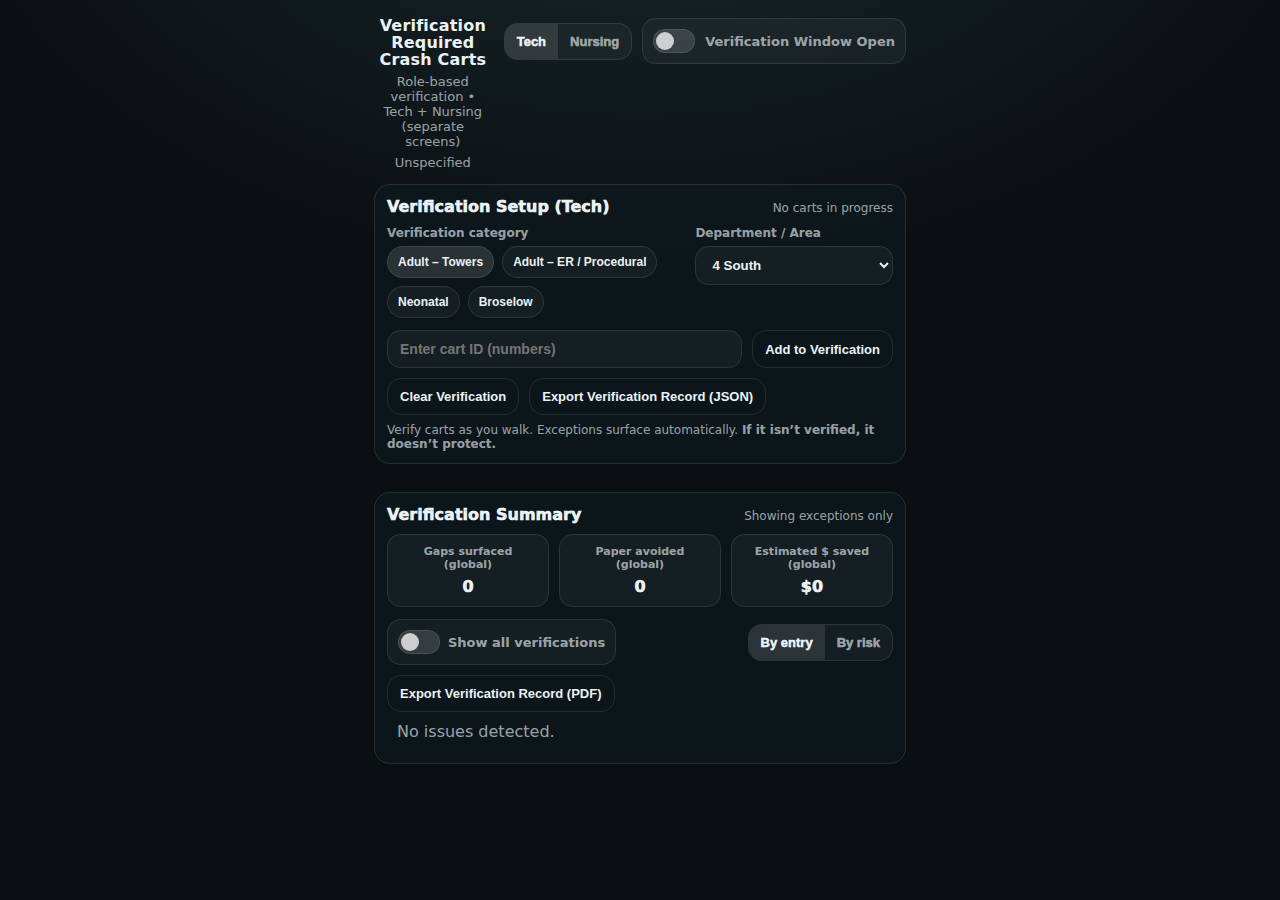
<file: index.html>
<!doctype html>
<html lang="en">
<head>
  <meta charset="utf-8" />
  <meta name="viewport" content="width=device-width,initial-scale=1" />
  <title>Verifi — Verification Required (Crash Carts)</title>
  <link rel="stylesheet" href="styles.css" />
</head>

<body>
  <div class="app">

    <!-- TOP BAR -->
    <header class="topbar">
      <div class="topbar__title">
        <div class="h1">Verification Required<br/>Crash Carts</div>
        <div class="sub">Role-based verification • Tech + Nursing (separate screens)</div>
        <div class="sub" id="windowMeta"></div>
      </div>

      <div class="topbar__actions noPrint">
        <div class="seg">
          <button id="navTech" class="segBtn active" type="button">Tech</button>
          <button id="navNursing" class="segBtn" type="button">Nursing</button>
        </div>

        <label class="pill pill--toggle">
          <input id="readyToggle" type="checkbox" />
          <span class="toggleTrack"></span>
          <span class="toggleLabel">Verification Window Open</span>
        </label>
      </div>
    </header>

    <!-- TECH VIEW -->
    <div id="techView">

      <section class="panel" id="verificationSetupPanel">
        <div class="panelRow">
          <div class="panelTitle">Verification Setup (Tech)</div>
          <div class="panelSub" id="roundMeta">No carts in progress</div>
        </div>

        <div class="controlGrid">
          <div>
            <div class="fieldLabel">Verification category</div>
            <div class="tabs" id="cartTypeTabs">
              <button class="tab active" data-type="Adult – Towers" type="button">Adult – Towers</button>
              <button class="tab" data-type="Adult – ER / Procedural" type="button">Adult – ER / Procedural</button>
              <button class="tab" data-type="Neonatal" type="button">Neonatal</button>
              <button class="tab" data-type="Broselow" type="button">Broselow</button>
            </div>
          </div>

          <div>
            <div class="fieldLabel">Department / Area</div>
            <select id="departmentSelect" class="select"></select>
          </div>
        </div>

        <div class="addCartRow">
          <input
            id="cartNumberInput"
            class="cartInput"
            type="tel"
            inputmode="numeric"
            pattern="[0-9]*"
            placeholder="Enter cart ID (numbers)"
            autocomplete="off"
            autocorrect="off"
            autocapitalize="off"
            spellcheck="false"
          />
          <button id="addCartBtn" class="pill pill--outline" type="button">Add to Verification</button>
        </div>

        <div class="toolbarRow noPrint">
          <button id="clearRoundBtn" class="pill pill--outline" type="button">Clear Verification</button>
          <button id="exportJsonBtn" class="pill pill--outline" type="button">Export Verification Record (JSON)</button>
        </div>

        <div class="miniHint">
          Verify carts as you walk. Exceptions surface automatically.
          <strong>If it isn’t verified, it doesn’t protect.</strong>
        </div>
      </section>

      <!-- CARTS -->
      <section id="cartList" class="cartList"></section>

      <!-- SUMMARY -->
      <section class="panel">
        <div class="panelRow" style="margin-bottom:10px;">
          <div class="panelTitle">Verification Summary</div>
          <div class="panelSub" id="nursingMeta">Exceptions only</div>
        </div>

        <div class="impactRow">
          <div class="impactCard">
            <div class="impactLabel">Gaps surfaced (global)</div>
            <div class="impactValue" id="metricGaps">0</div>
          </div>
          <div class="impactCard">
            <div class="impactLabel">Paper avoided (global)</div>
            <div class="impactValue" id="metricPaper">0</div>
          </div>
          <div class="impactCard">
            <div class="impactLabel">Estimated $ saved (global)</div>
            <div class="impactValue" id="metricMoney">$0</div>
          </div>
        </div>

        <div class="nurseControls noPrint">
          <div class="nurseRow" style="gap:10px; flex-wrap:wrap;">
            <label class="pill pill--toggle" style="gap:8px;">
              <input id="showAllToggle" type="checkbox" />
              <span class="toggleTrack"></span>
              <span class="toggleLabel">Show all verifications</span>
            </label>

            <div class="seg" aria-label="Sort carts">
              <button id="sortEntryBtn" class="segBtn active" type="button">By entry</button>
              <button id="sortRiskBtn" class="segBtn" type="button">By risk</button>
            </div>

            <button id="printPdfBtn" class="pill pill--outline" type="button">Export Verification Record (PDF)</button>
          </div>
        </div>

        <div id="nursingLogContainer"></div>

        <!-- PRINT AREA -->
        <section id="nursingLogPrintArea">
          <div style="margin: 0 0 10px 0;">
            <div style="font-weight:900; font-size:16px;">Verifi — Verification Summary</div>
            <div style="font-size:12px;">
              Category: <span id="printCartType"></span> • Generated: <span id="printGeneratedAt"></span>
            </div>
          </div>
          <div id="nursingLogPrintContainer"></div>
        </section>
      </section>

    </div>

    <!-- NURSING VIEW -->
    <div id="nursingView" class="hidden">

      <section class="panel">
        <div class="panelRow">
          <div class="panelTitle">Nursing Log (Paper Style)</div>
          <div class="panelSub" id="nursePaperMeta">Monthly record</div>
        </div>

        <div class="controlGrid" style="margin-top:10px;">
          <div>
            <div class="fieldLabel">Unit / Area (label)</div>
            <input id="nurseUnitName" class="cartInput" placeholder="e.g., 4th Floor Tower / ER Area" />
          </div>

          <div>
            <div class="fieldLabel">Month</div>
            <input id="nurseMonth" class="cartInput" type="month" />
          </div>
        </div>

        <div class="toolbarRow noPrint">
          <button id="nurseAddRowBtn" class="pill pill--outline" type="button">Add Today’s Row</button>
          <button id="nurseSaveBtn" class="pill pill--outline" type="button">Save</button>
          <button id="nursePrintBtn" class="pill pill--outline" type="button">Print / Save PDF</button>
          <button id="nurseClearBtn" class="pill pill--outline" type="button">Clear Month</button>
        </div>

        <div class="miniHint">
          Nurses: mirrors your paper crash cart log (one row per day). Techs do NOT fill this out.
        </div>
      </section>

      <section class="panel">
        <div id="nurseTableWrap"></div>

        <section id="nursePrintArea">
          <div style="margin: 0 0 10px 0;">
            <div style="font-weight:900; font-size:16px;">Verifi — Nursing Crash Cart Log</div>
            <div style="font-size:12px;">
              Unit: <span id="nursePrintUnit"></span> • Month: <span id="nursePrintMonth"></span>
            </div>
          </div>
          <div id="nursePrintTableWrap"></div>
        </section>
      </section>

    </div>

  </div>

  <div id="toast" class="toast" role="status" aria-live="polite" aria-atomic="true"></div>

  <!-- IMPORTANT: bump v= if Safari caches -->
  <script src="app.js?v=200"></script>
</body>
</html>
</file>
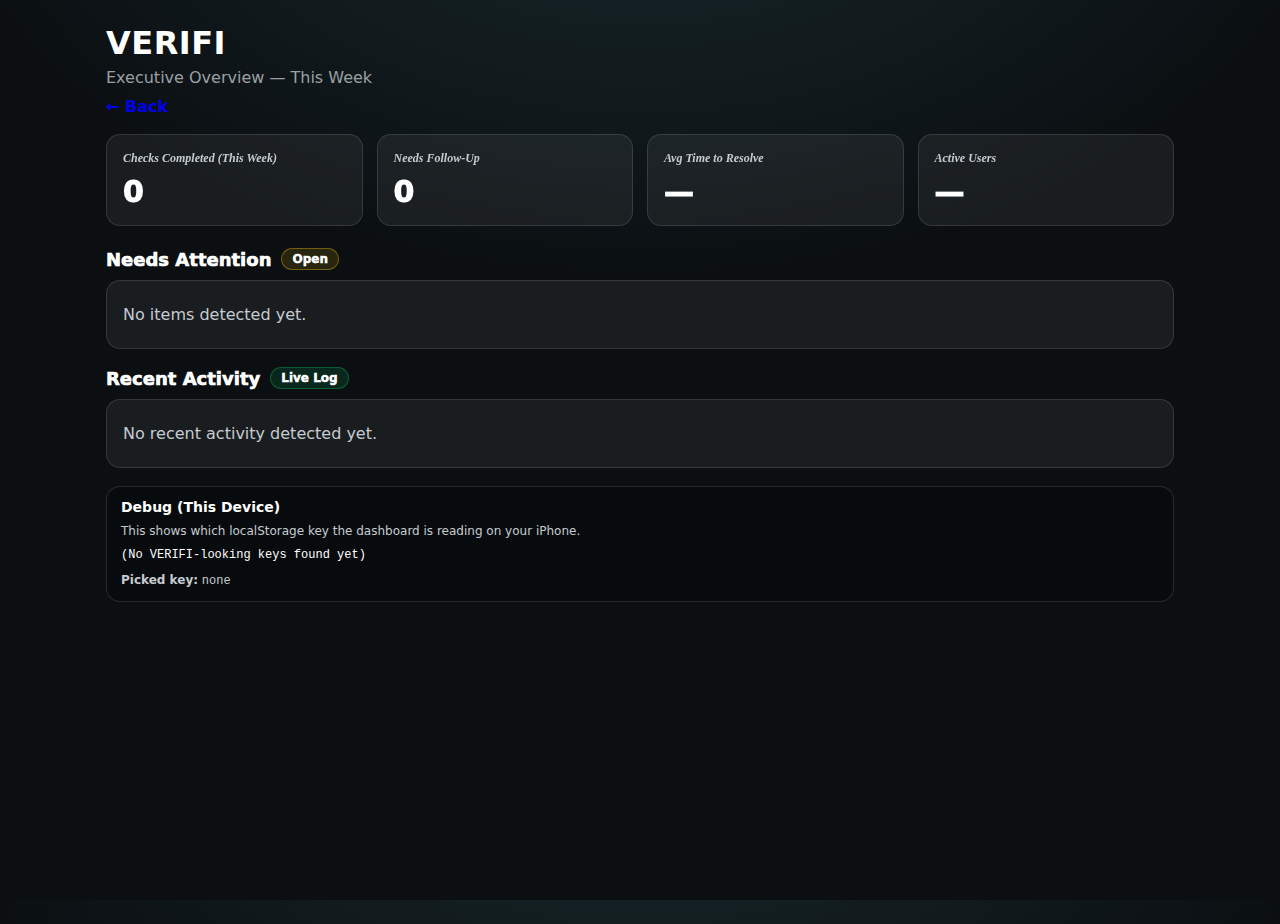
<file: dashboard.html>
<!doctype html>
<html lang="en">
<head>
  <meta charset="UTF-8" />
  <meta name="viewport" content="width=device-width, initial-scale=1.0" />
  <title>VERIFI — Executive Dashboard</title>

  <link rel="stylesheet" href="styles.css?v=2" />

  <style>
    .wrap { max-width: 1100px; margin: 24px auto; padding: 0 16px; font-family: system-ui, -apple-system, Segoe UI, Roboto, Arial; }
    .top h1 { margin: 0; font-size: 32px; letter-spacing: 0.5px; color:#fff; }
    .top p { margin: 6px 0 0; color: #9aa0a6; }
    .nav { margin-top: 10px; }
    .nav a { text-decoration: none; font-weight: 900; }

    .grid { display: grid; grid-template-columns: repeat(4, 1fr); gap: 14px; margin: 18px 0 22px; }
    .card { border: 1px solid rgba(255,255,255,0.12); border-radius: 14px; padding: 16px; background: rgba(255,255,255,0.06); backdrop-filter: blur(8px); }
    .label { font-size: 12px; color: #c6cbd1; margin-bottom: 8px; }
    .value { font-size: 30px; font-weight: 950; color: #fff; }

    .sectionTitle { font-size: 18px; font-weight: 950; margin: 18px 0 10px; color: #fff; display:flex; align-items:center; gap:10px; }
    .badge { display:inline-block; font-size: 12px; padding: 3px 10px; border-radius: 999px; border:1px solid rgba(255,255,255,0.18); color:#fff; }
    .warn { background: rgba(255, 200, 0, 0.12); border-color: rgba(255, 200, 0, 0.35); }
    .ok { background: rgba(0, 255, 120, 0.10); border-color: rgba(0, 255, 120, 0.25); }

    .list { border: 1px solid rgba(255,255,255,0.12); border-radius: 14px; padding: 14px 16px; background: rgba(255,255,255,0.06); }
    .item { padding: 10px 0; border-bottom: 1px solid rgba(255,255,255,0.08); color: #fff; }
    .item:last-child { border-bottom: 0; }
    .row { display:flex; align-items:center; justify-content:space-between; gap:12px; }

    .muted { color: #c6cbd1; }
    .mono { font-family: ui-monospace, SFMono-Regular, Menlo, Monaco, Consolas, "Liberation Mono", "Courier New", monospace; }

    .debug { margin-top: 18px; border-radius: 14px; padding: 12px 14px; border: 1px solid rgba(255,255,255,0.12); background: rgba(0,0,0,0.25); color:#fff; }
    .debug h3 { margin: 0 0 8px; font-size: 14px; }
    .debug .small { font-size: 12px; color:#c6cbd1; line-height:1.35; }
    .debug .keys { margin-top: 8px; font-size: 12px; line-height: 1.4; }
  </style>
</head>

<body>
  <div class="wrap">
    <div class="top">
      <h1>VERIFI</h1>
      <p>Executive Overview — This Week</p>
      <div class="nav"><a href="index.html">← Back</a></div>
    </div>

    <div class="grid">
      <div class="card">
        <div class="label">Checks Completed (This Week)</div>
        <div class="value" id="m_verified">0</div>
      </div>
      <div class="card">
        <div class="label">Needs Follow-Up</div>
        <div class="value" id="m_followup">0</div>
      </div>
      <div class="card">
        <div class="label">Avg Time to Resolve</div>
        <div class="value" id="m_ttr">—</div>
      </div>
      <div class="card">
        <div class="label">Active Users</div>
        <div class="value" id="m_users">—</div>
      </div>
    </div>

    <div class="sectionTitle">Needs Attention <span class="badge warn">Open</span></div>
    <div class="list" id="needs_attention">
      <div class="item muted">No items detected yet.</div>
    </div>

    <div class="sectionTitle">Recent Activity <span class="badge ok">Live Log</span></div>
    <div class="list" id="activity">
      <div class="item muted">No recent activity detected yet.</div>
    </div>

    <div class="debug" id="debugPanel">
      <h3>Debug (This Device)</h3>
      <div class="small">This shows which localStorage key the dashboard is reading on your iPhone.</div>
      <div class="keys mono" id="debugKeys">(loading…)</div>
      <div class="small" style="margin-top:8px;">
        <b>Picked key:</b> <span class="mono" id="debugPicked">—</span>
      </div>
    </div>
  </div>

  <script>
    // ---------- helpers ----------
    function safeParseJSON(str) { try { return JSON.parse(str); } catch { return null; } }

    function isNoiseKey(k) {
      const s = String(k).toLowerCase();
      return s.includes("copilot") || s.includes("jump_to") || s.includes("ref-selector") || s.includes("extension");
    }

    function isLikelyAppKey(k) {
      const s = String(k).toLowerCase();
      if (isNoiseKey(s)) return false;
      return (
        s.includes("verifi") || s.includes("crash") || s.includes("cart") ||
        s.includes("nurse")  || s.includes("round") || s.includes("pilot") || s.includes("cc")
      );
    }

    function scoreCandidate(obj) {
      let score = 0;
      if (Array.isArray(obj)) {
        score += 15 + Math.min(30, obj.length);
        const sample = obj[0] || {};
        const keys = Object.keys(sample || {}).map(k => k.toLowerCase());
        if (keys.some(k => k.includes("cart") || k.includes("department") || k.includes("unit"))) score += 20;
        if (keys.some(k => k.includes("risk") || k.includes("exception") || k.includes("follow"))) score += 12;
        if (keys.some(k => k.includes("date") || k.includes("time") || k.includes("updated"))) score += 8;
        if (keys.some(k => k.includes("tech") || k.includes("checked") || k.includes("user") || k.includes("initial"))) score += 6;
      } else if (obj && typeof obj === "object") {
        score += 8;
        const topKeys = Object.keys(obj).map(k => k.toLowerCase());
        if (topKeys.some(k => k.includes("carts") || k.includes("verifications") || k.includes("records"))) score += 20;
        if (topKeys.some(k => k.includes("round") || k.includes("log") || k.includes("audit"))) score += 14;
        for (const k of Object.keys(obj)) if (Array.isArray(obj[k])) score += 10;
      }
      return score;
    }

    function extractRecords(candidateObj) {
      if (Array.isArray(candidateObj)) return candidateObj;
      if (candidateObj && typeof candidateObj === "object") {
        if (Array.isArray(candidateObj.records)) return candidateObj.records;
        if (Array.isArray(candidateObj.verifications)) return candidateObj.verifications;
        if (Array.isArray(candidateObj.carts)) return candidateObj.carts;
        if (Array.isArray(candidateObj.items)) return candidateObj.items;
        for (const k of Object.keys(candidateObj)) {
          if (Array.isArray(candidateObj[k]) && candidateObj[k].length) return candidateObj[k];
        }
      }
      return [];
    }

    function parseDateMaybe(v) {
      if (!v) return null;
      if (v instanceof Date) return v;

      if (typeof v === "number") {
        const d = new Date(v);
        return isNaN(d.getTime()) ? null : d;
      }
      if (typeof v === "string") {
        let d = new Date(v);
        if (!isNaN(d.getTime())) return d;
        d = new Date(Date.parse(v));
        if (!isNaN(d.getTime())) return d;
      }
      return null;
    }

    function daysUntil(d) {
      const now = new Date();
      const start = new Date(now.getFullYear(), now.getMonth(), now.getDate()).getTime();
      const end = new Date(d.getFullYear(), d.getMonth(), d.getDate()).getTime();
      return Math.round((end - start) / (1000 * 60 * 60 * 24));
    }

    function getRecordId(r) {
      return r?.cartId || r?.cartID || r?.cartNumber || r?.cart || r?.id || r?.name || "Cart";
    }

    function getRecordWhen(r) {
      return r?.updatedAt || r?.updated_at || r?.timestamp || r?.time || r?.date || "";
    }

    // ✅ YOUR “ATTENTION REQUIRED” detector:
    // - flags exception/needs review/at risk
    // - OR reads a stored "days" / "attention" field
    // - OR computes from expiration date (<= 30 days)
    function isAttention(r) {
      if (!r || typeof r !== "object") return false;

      // 1) explicit exception-like booleans
      const exceptionHints = ["exception", "needsreview", "needs_review", "atrisk", "at_risk"];
      for (const k of Object.keys(r)) {
        const lk = k.toLowerCase();
        if (exceptionHints.some(h => lk.includes(h))) {
          const v = r[k];
          if (v === true || v === 1) return true;
          if (typeof v === "string" && ["true","yes","y","1"].includes(v.toLowerCase())) return true;
        }
      }

      // 2) stored "attention required" or days remaining
      for (const k of Object.keys(r)) {
        const lk = k.toLowerCase();
        if (lk.includes("attention") || lk.includes("daysremaining") || lk === "days") {
          const v = r[k];
          const n = typeof v === "number" ? v : parseInt(String(v), 10);
          if (!isNaN(n) && n <= 30) return true;
        }
      }

      // 3) compute from expiration date
      let exp = null;
      for (const k of Object.keys(r)) {
        const lk = k.toLowerCase();
        if (lk.includes("expiration") || lk.includes("expiry") || lk.includes("expdate") || lk === "exp" || lk.endsWith("exp")) {
          const d = parseDateMaybe(r[k]);
          if (d) { exp = d; break; }
        }
      }

      if (exp) {
        const du = daysUntil(exp);
        return du <= 30;
      }

      return false;
    }

    function renderAttention(records) {
      const el = document.getElementById("needs_attention");
      const items = (records || []).filter(isAttention);

      if (!items.length) {
        el.innerHTML = '<div class="item muted">No items detected yet.</div>';
        return;
      }

      const rows = items.slice(-6).reverse().map(r => {
        // try to show the actual X DAYS
        let exp = null;
        for (const k of Object.keys(r || {})) {
          const lk = k.toLowerCase();
          if (lk.includes("expiration") || lk.includes("expiry") || lk.includes("exp")) {
            exp = parseDateMaybe(r[k]);
            if (exp) break;
          }
        }
        const days = exp ? daysUntil(exp) : null;
        const label = (days !== null && !isNaN(days)) ? `ATTENTION REQUIRED · ${days} DAYS` : "Needs review";

        return `
          <div class="item row">
            <div>⚠️ ${getRecordId(r)} → ${label}</div>
            <span class="badge warn">Needs Follow-Up</span>
          </div>
        `;
      });

      el.innerHTML = rows.join("");
    }

    function renderActivity(records) {
      const el = document.getElementById("activity");
      const last = (records || []).slice(-6).reverse();

      if (!last.length) {
        el.innerHTML = '<div class="item muted">No recent activity detected yet.</div>';
        return;
      }

      el.innerHTML = last.map(r => {
        const when = getRecordWhen(r);
        const id = getRecordId(r);
        const text = when ? `• ${when} — ${id} updated` : `• ${id} updated`;
        return `<div class="item">${text}</div>`;
      }).join("");
    }

    function loadDashboard() {
      const allKeys = Object.keys(localStorage || {});
      const candidates = allKeys
        .filter(isLikelyAppKey)
        .map(k => ({ key: k, len: (localStorage.getItem(k) || "").length }))
        .sort((a,b) => b.len - a.len);

      document.getElementById("debugKeys").innerHTML = candidates.length
        ? candidates.map(x => `${x.key} — ${x.len} chars`).join("<br/>")
        : "(No VERIFI-looking keys found yet)";

      let best = { key: null, obj: null, score: -1 };

      for (const info of candidates) {
        const raw = localStorage.getItem(info.key);
        const parsed = safeParseJSON(raw);
        if (!parsed) continue;
        const score = scoreCandidate(parsed);
        if (score > best.score) best = { key: info.key, obj: parsed, score };
      }

      document.getElementById("debugPicked").textContent = best.key || "none";

      const records = extractRecords(best.obj);
      const verifiedCount = Array.isArray(records) ? records.length : 0;

      // Needs follow-up count = attention count
      const attentionCount = (records || []).filter(isAttention).length;

      document.getElementById("m_verified").textContent = String(verifiedCount);
      document.getElementById("m_followup").textContent = String(attentionCount);

      // Active users heuristic
      const users = new Set();
      (records || []).forEach(r => {
        const u = r?.tech || r?.techName || r?.checkedBy || r?.user || r?.initials;
        if (typeof u === "string" && u.trim()) users.add(u.trim());
      });
      document.getElementById("m_users").textContent = users.size ? String(users.size) : "—";

      document.getElementById("m_ttr").textContent = "—";

      renderAttention(records);
      renderActivity(records);
    }

    loadDashboard();
  </script>
</body>
</html>
</file>
<file: styles.css>
/* styles.css (DROP IN) */
:root{
  --bg0:#0b0f12;
  --stroke:rgba(255,255,255,.10);
  --text:#eaf2f7;
  --muted:rgba(234,242,247,.65);
  --lime:#c8d53a;
  --orange:#f4a21b;
}

*{ box-sizing:border-box; }
html,body{ height:100%; }
body{
  margin:0;
  background: radial-gradient(1200px 800px at 50% -200px, #1a2b2f 0%, var(--bg0) 60%);
  color:var(--text);
  font-family: system-ui, -apple-system, Segoe UI, Roboto, Arial, sans-serif;
}

.app{
  max-width: 560px;
  margin: 0 auto;
  padding: 18px 14px 28px;
}

/* =========================
   TOP BAR
========================= */
.topbar{
  display:flex;
  justify-content:space-between;
  align-items:flex-start;
  gap:12px;
  margin-bottom:14px;
}
.h1{
  font-weight:900;
  letter-spacing:.2px;
  line-height:1.05;
  text-align:center;
}
.sub{
  text-align:center;
  color:var(--muted);
  font-size:13px;
  margin-top:6px;
}
.topbar__title{ flex:1; }
.topbar__actions{
  display:flex;
  gap:10px;
  align-items:center;
  justify-content:flex-end;
  flex-wrap:wrap;
}

/* =========================
   PILLS / BUTTONS
========================= */
.pill{
  border-radius:14px;
  padding:10px 12px;
  font-weight:800;
  font-size:13px;
  border:1px solid var(--stroke);
  background: rgba(255,255,255,.04);
  color:var(--text);
  display:inline-flex;
  align-items:center;
  gap:8px;
}
.pill--outline{ background: transparent; }

.pill--toggle{
  position:relative;
  padding:10px 10px;
  gap:10px;
}
.pill--toggle input{ display:none; }
.toggleTrack{
  width:42px; height:24px;
  border-radius:999px;
  background: rgba(255,255,255,.14);
  position:relative;
  border:1px solid var(--stroke);
}
.toggleTrack::after{
  content:"";
  width:18px; height:18px;
  border-radius:999px;
  background: rgba(255,255,255,.75);
  position:absolute;
  top:2px; left:2px;
  transition: all .18s ease;
}
#readyToggle:checked + .toggleTrack::after,
#showAllToggle:checked + .toggleTrack::after{ left:20px; }
.toggleLabel{ color:var(--muted); font-weight:900; }

/* Segmented nav (Tech / Nursing) */
.seg{
  display:flex;
  border:1px solid var(--stroke);
  border-radius:14px;
  overflow:hidden;
  background: rgba(255,255,255,.04);
}
.segBtn{
  padding:10px 12px;
  font-weight:1000;
  font-size:13px;
  color: var(--muted);
  background: transparent;
  border:none;
  cursor:pointer;
}
.segBtn.active{
  background: rgba(255,255,255,.10);
  color: var(--text);
}

/* =========================
   PANELS / LAYOUT
========================= */
.panel{
  background: rgba(15,27,32,.55);
  border:1px solid var(--stroke);
  border-radius:16px;
  padding:12px;
  margin-bottom:14px;
}
.panelRow{
  display:flex;
  justify-content:space-between;
  align-items:baseline;
  gap:10px;
}
.panelTitle{ font-weight:1000; }
.panelSub{ color:var(--muted); font-size:12px; text-align:right; }

.fieldLabel{
  color: var(--muted);
  font-size: 12px;
  font-weight: 900;
  margin-bottom: 6px;
}

.controlGrid{
  display:grid;
  grid-template-columns: 1fr;
  gap:12px;
  margin-top:10px;
}
@media (min-width:520px){
  .controlGrid{ grid-template-columns: 1.2fr .8fr; }
}

.tabs{
  display:flex;
  gap:8px;
  flex-wrap:wrap;
}
.tab{
  border:1px solid var(--stroke);
  background: rgba(255,255,255,.04);
  color: var(--text);
  border-radius:999px;
  padding:8px 10px;
  font-weight:900;
  font-size:12px;
  cursor:pointer;
}
.tab.active{
  background: rgba(255,255,255,.12);
}

.select{
  width:100%;
  border-radius:14px;
  padding:10px 12px;
  border:1px solid var(--stroke);
  background: rgba(255,255,255,.04);
  color: var(--text);
  font-weight:900;
}

.addCartRow{
  display:flex;
  gap:10px;
  margin-top:12px;
}
.cartInput{
  flex:1;
  padding:10px 12px;
  border-radius:14px;
  border:1px solid var(--stroke);
  background: rgba(255,255,255,.04);
  color: var(--text);
  font-weight:900;
  font-size:14px;
}

.toolbarRow{
  display:flex;
  gap:10px;
  flex-wrap:wrap;
  margin-top:10px;
}

.miniHint{
  margin-top:8px;
  color:var(--muted);
  font-size:12px;
}

/* =========================
   IMPACT STRIP
========================= */
.impactRow{
  display:grid;
  grid-template-columns: 1fr 1fr 1fr;
  gap:10px;
  margin: 6px 0 12px;
}
.impactCard{
  border:1px solid var(--stroke);
  background: rgba(255,255,255,.04);
  border-radius:14px;
  padding:10px;
  text-align:center;
}
.impactLabel{
  color: var(--muted);
  font-size: 11px;
  font-weight: 900;
  margin-bottom: 6px;
}
.impactValue{
  font-weight: 1000;
  font-size: 16px;
}

/* =========================
   CART LIST / CARDS
========================= */
.cartList{
  display:flex;
  flex-direction:column;
  gap:14px;
  margin-bottom:14px;
}

.cartCard{
  border:1px solid var(--stroke);
  border-radius:18px;
  padding:12px;
  background: rgba(0,0,0,.14);
}

.cartCard.current{
  border-color: rgba(255,255,255,.22);
  box-shadow: 0 0 0 2px rgba(255,255,255,.06), 0 18px 40px rgba(0,0,0,.25);
}

.cartHeader{
  display:flex;
  justify-content:space-between;
  align-items:center;
  margin-bottom:10px;
  gap:10px;
}
.cartTitle{
  font-weight:1000;
  font-size:16px;
}
.cartSub{
  color: var(--muted);
  font-size: 12px;
  margin-top: 2px;
}
.cartActions{
  display:flex;
  gap:8px;
}
.iconBtn{
  border:1px solid var(--stroke);
  background: rgba(255,255,255,.04);
  color: var(--text);
  border-radius:12px;
  padding:8px 10px;
  font-weight:900;
  cursor:pointer;
}

/* =========================
   STICKERS
========================= */
.sticker{
  border-radius:18px;
  padding:16px 16px 14px;
  box-shadow: 0 18px 40px rgba(0,0,0,.35);
  border: 1px solid rgba(0,0,0,.18);
  margin-top:10px;
}
.sticker--lime{ background: var(--lime); color:#0a0b0c; }
.sticker--orange{ background: var(--orange); color:#0a0b0c; }

.sticker__title{
  text-align:center;
  font-weight:1000;
  font-size:30px;
  letter-spacing:1px;
  margin:4px 0 10px;
}
.sticker__titleSmall{
  text-align:center;
  font-weight:1000;
  font-size:26px;
  margin:4px 0 10px;
}
.sticker__rule{
  height:2px;
  background: rgba(0,0,0,.25);
  border-radius:2px;
  margin: 8px 0 14px;
}

.formRow{
  display:grid;
  grid-template-columns: 1fr 1.2fr;
  gap:12px;
  align-items:end;
  margin-bottom:12px;
}
.label{
  font-family: Georgia, 'Times New Roman', Times, serif;
  font-style: italic;
  font-weight:900;
  font-size:18px;
}
.underline{
  width:100%;
  border:none;
  background: transparent;
  border-bottom: 3px solid rgba(0,0,0,.35);
  padding: 6px 2px 6px;
  font-size:16px;
  font-weight:900;
  outline:none;
  text-align:right;
}
.underline::placeholder{
  color: rgba(0,0,0,.35);
  font-weight:900;
}

.issueRow{
  display:flex;
  justify-content:space-between;
  align-items:center;
  gap:10px;
  margin-top:6px;
}
.issueToggle{
  display:flex;
  align-items:center;
  gap:8px;
  font-weight:1000;
}
.issueToggle input{ transform: scale(1.2); }
.issueHint{ font-weight:900; opacity:.75; font-size:12px; }

.issueNoteRow{ margin-top:10px; }
.issueNoteInput{
  width:100%;
  border-radius:12px;
  border:1px solid rgba(0,0,0,.25);
  padding:10px 12px;
  font-weight:900;
  background: rgba(255,255,255,.35);
  outline:none;
}

.shiftRow{
  display:flex;
  align-items:center;
  gap:10px;
  margin-top:8px;
}
.shiftLabel{
  font-weight:900;
  font-size:13px;
  opacity:.8;
}
.shiftPills{
  display:flex;
  gap:6px;
}
.shiftBtn{
  border:1px solid rgba(0,0,0,.20);
  background: rgba(255,255,255,.25);
  color: #0a0b0c;
  border-radius:999px;
  padding:4px 10px;
  font-size:12px;
  font-weight:1000;
  cursor:pointer;
}
.shiftBtn.active{
  background: rgba(255,255,255,.65);
  border-color: rgba(0,0,0,.35);
}

/* Sticker Save button (orange sticker footer) */
.stickerFooter{
  display:flex;
  justify-content:flex-end;
  margin-top:10px;
}
.saveStickerBtn{
  border-radius: 999px;
  padding: 10px 14px;
  font-weight: 1000;
  font-size: 13px;
  border: 1px solid rgba(0,0,0,.25);
  background: rgba(255,255,255,.55);
  color: #0a0b0c;
  cursor: pointer;
}
.saveStickerBtn:active{ transform: scale(.99); }

/* =========================
   SUMMARY TABLE
========================= */
.nurseControls{ display:flex; flex-direction:column; gap:10px; }
.nurseRow{
  display:flex;
  justify-content:space-between;
  align-items:center;
  gap:10px;
}

.nurseTable{
  width:100%;
  border-collapse:separate;
  border-spacing:0;
  overflow:hidden;
  border-radius:14px;
  border:1px solid var(--stroke);
}
.nurseTable th, .nurseTable td{
  text-align:left;
  padding:10px 10px;
  font-size:12px;
}
.nurseTable th{
  background: rgba(255,255,255,.06);
  color:var(--muted);
  font-weight:1000;
}
.nurseTable tr:nth-child(even) td{
  background: rgba(255,255,255,.03);
}
.groupHeader{
  margin:14px 0 6px;
  font-weight:1000;
  color: var(--text);
}

.statusPill{
  display:inline-flex;
  align-items:center;
  padding:6px 10px;
  border-radius:999px;
  font-weight:1000;
  font-size:12px;
  border:1px solid var(--stroke);
  background: rgba(255,255,255,.04);
}
.statusPill.verified{ opacity:.95; }
.statusPill.pending{ opacity:.92; }
.statusPill.notVerified{ opacity:.98; }
.statusPill.review{ opacity:.98; }

/* =========================
   NURSING PAPER TABLE
========================= */
.paperTable{
  width:100%;
  border-collapse:separate;
  border-spacing:0;
  overflow:hidden;
  border-radius:14px;
  border:1px solid var(--stroke);
}
.paperTable th, .paperTable td{
  text-align:center;
  padding:8px 6px;
  font-size:12px;
  border-bottom:1px solid rgba(255,255,255,.06);
}
.paperTable th{
  background: rgba(255,255,255,.06);
  color: var(--muted);
  font-weight:1000;
}
.paperTable td:first-child, .paperTable th:first-child{
  text-align:left;
  padding-left:10px;
}
.paperChk{ transform: scale(1.2); }
.paperInput{
  width:100%;
  border-radius:10px;
  border:1px solid rgba(255,255,255,.12);
  background: rgba(255,255,255,.04);
  color: var(--text);
  padding:6px 8px;
  font-weight:900;
  outline:none;
  font-size:12px;
}

/* =========================
   TOAST
========================= */
.toast{
  position: fixed;
  left: 50%;
  bottom: 18px;
  transform: translateX(-50%);
  background: rgba(10, 14, 18, .92);
  border: 1px solid rgba(255,255,255,.14);
  color: var(--text);
  border-radius: 14px;
  padding: 10px 12px;
  font-weight: 900;
  font-size: 12px;
  max-width: 92vw;
  opacity: 0;
  pointer-events: none;
  transition: opacity .18s ease;
  z-index: 9999;
}
.toast.show{ opacity: 1; }

/* =========================
   GLOBAL
========================= */
.hidden{ display:none; }

#nursingLogPrintArea{ display:none; }
#nursePrintArea{ display:none; }

@media print {
  body { background:#fff !important; color:#000 !important; }
  .topbar, .noPrint, .toast { display:none !important; }

  #nursingLogPrintArea { display:block !important; }
  #nursePrintArea { display:block !important; }

  table { width: 100%; border-collapse: collapse; font-size: 11pt; }
  th, td { border: 1px solid #000; padding: 6px 8px; }
  th { background: #f2f2f2; font-weight: 800; }
  .groupHeader { page-break-after: avoid; font-weight: 900; margin: 12px 0 6px; }
  tr { page-break-inside: avoid; }
  .statusPill { border: 1px solid #000; background: transparent !important; color:#000 !important; }
}
</file>
